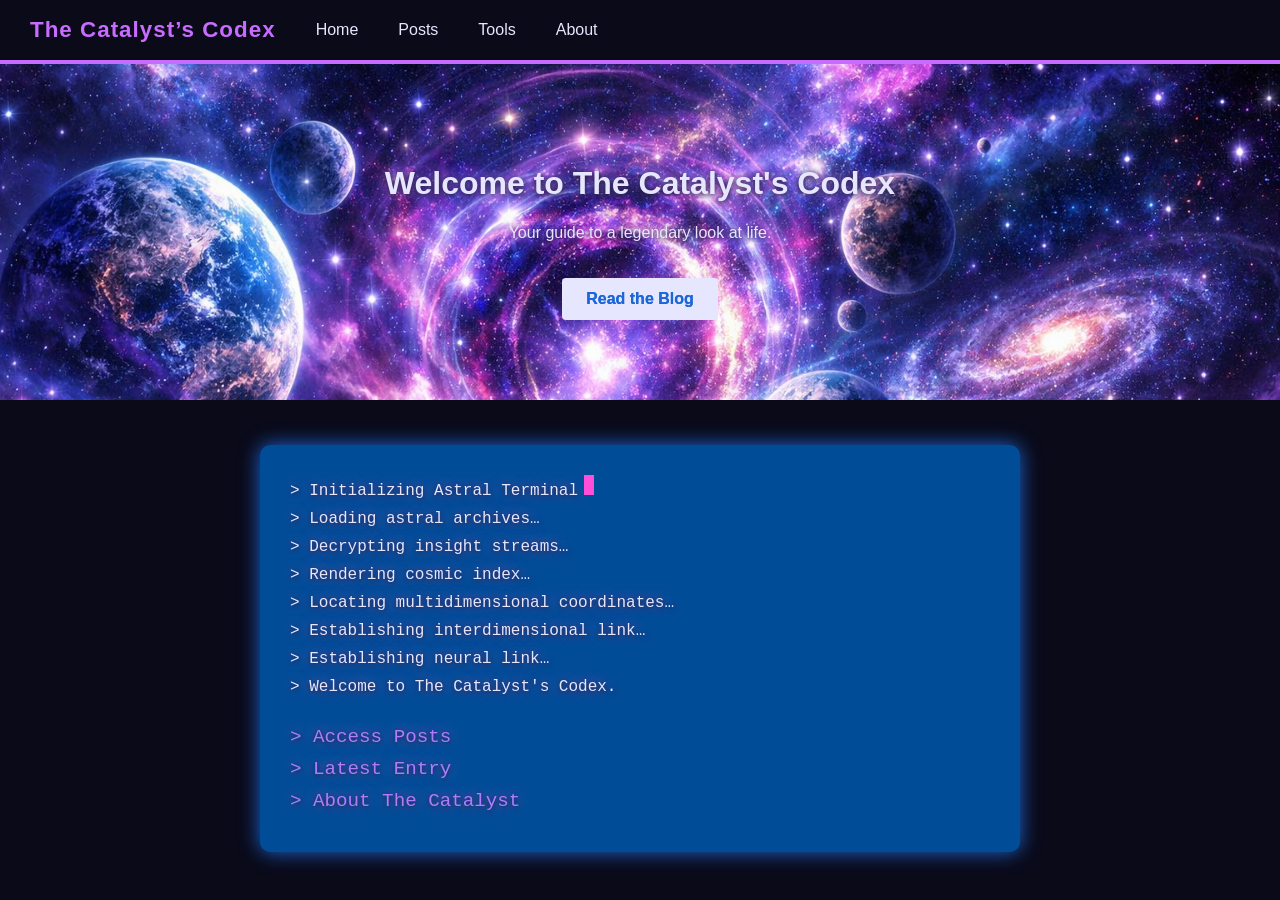
<file: index.html>
<!DOCTYPE html>
<html lang="en">
<head>
    <meta charset="UTF-8">
    <title>Catalyst's Codex</title>
    <link rel="stylesheet" href="styles/style.css">
</head>
<body>

<div id="menu"></div>
<script>
fetch("nav.html")
  .then(response => response.text())
  .then(data => {
    document.getElementById("menu").innerHTML = data;

    document.querySelector(".hamburger").addEventListener("click", () => {
        document.getElementById("menuLinks").classList.toggle("show");
    });
  });
</script>

<header class="hero">
    <h1>Welcome to The Catalyst's Codex</h1>
    <p>Your guide to a legendary look at life.</p>
    <a class="btn" href="posts.html">Read the Blog</a>
</header>

<section class="hero terminal-hero">
    <div class="terminal">
        <div class="line">> Initializing Astral Terminal<span class="cursor"></span></div>
        <div class="boot-sequence">
            <div>> Loading astral archives…</div>
            <div>> Decrypting insight streams…</div>
            <div>> Rendering cosmic index…</div>
            <div>> Locating multidimensional coordinates…</div>
            <div>> Establishing interdimensional link…</div>
            <div>> Establishing neural link…</div>
            <div>> Welcome to The Catalyst's Codex.</div>
        </div>

        <div class="terminal-links">
            <a href="posts.html" class="terminal-link">> Access Posts</a>
            <a onclick="goToLatestPost()" class="terminal-link">> Latest Entry</a>
            <a href="about.html" class="terminal-link">> About The Catalyst</a>
        </div>
    </div>
    <audio id="bootSound" src="assets/boot.mp3"></audio>
</section>

<script>
window.addEventListener("DOMContentLoaded", () => {
    const audio = document.getElementById("bootSound");
    audio.volume = 0.4; // optional: softer volume
    audio.play().catch(() => {
        // Some browsers block autoplay until user interacts
        document.addEventListener("click", () => audio.play(), { once: true });
    });
});

function goToLatestPost() {
    fetch("posts.json")
        .then(res => res.json())
        .then(posts => {
            // Sort posts by date (newest first)
            posts.sort((a, b) => new Date(b.date) - new Date(a.date));

            // Redirect to newest post
            window.location.href = "post.html?post=" + posts[0].url;
        });
}
</script>
</body>
</html>
</file>
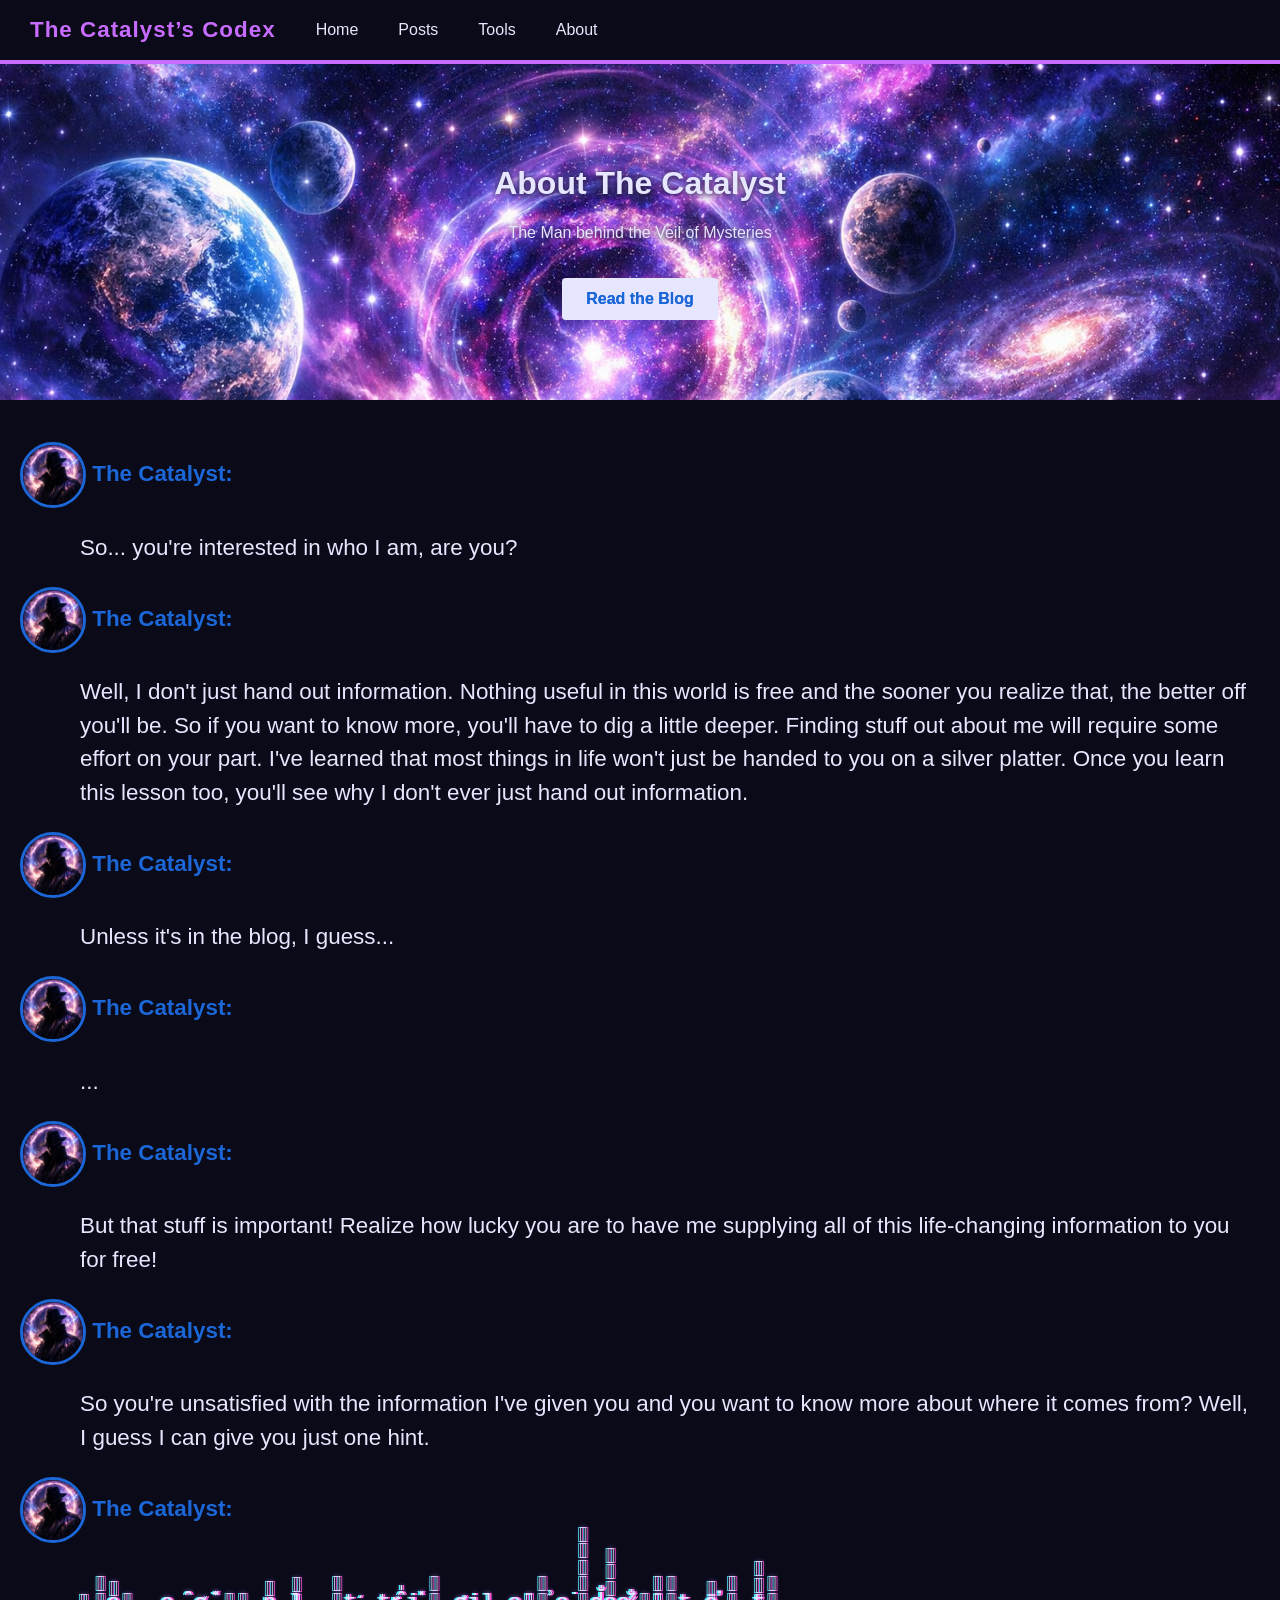
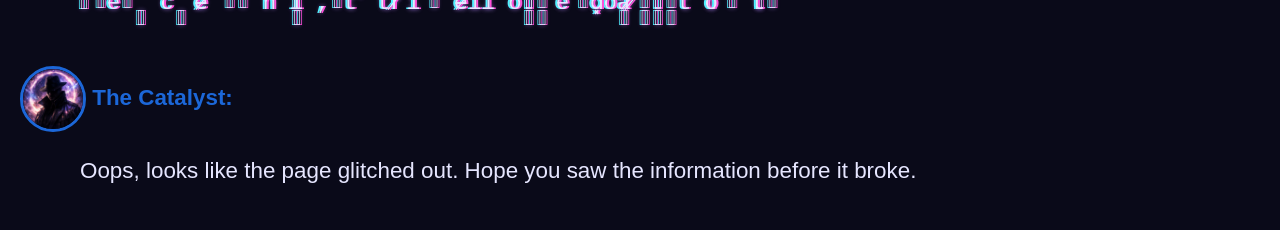
<file: about.html>
<!DOCTYPE html>
<html lang="en">
<head>
    <meta charset="UTF-8">
    <title>About the Catalyst</title>
    <link rel="stylesheet" href="styles/style.css">
</head>
<body>

<div id="menu"></div>
<script>
fetch("nav.html")
  .then(response => response.text())
  .then(data => {
    document.getElementById("menu").innerHTML = data;
  });
</script>
<script src="scripts/glitch.js"></script>

<header class="hero">
    <h1>About The Catalyst</h1>
    <p>The Man behind the Veil of Mysteries</p>
    <a class="btn" href="posts.html">Read the Blog</a>
</header>

<section class="page">
    <p class="speaker">
        <img src="assets/ai-the-catalyst.png" class="profile-pic" alt="The Catalyst">
        The Catalyst:
    </p>
    <p>
        So... you're interested in who I am, are you?
    </p>
    <p class="speaker">
        <img src="assets/ai-the-catalyst.png" class="profile-pic" alt="The Catalyst">
        The Catalyst:
    </p>
    <p>
        Well, I don't just hand out information. Nothing useful in this world is
        free and the sooner you realize that, the better off you'll be. So if you 
        want to know more, you'll have to dig a little deeper. Finding stuff out
        about me will require some effort on your part. I've learned that most 
        things in life won't just be handed to you on a silver platter. Once you
        learn this lesson too, you'll see why I don't ever just hand out information.
    </p>
    <p class="speaker">
        <img src="assets/ai-the-catalyst.png" class="profile-pic" alt="The Catalyst">
        The Catalyst:
    </p>
    <p>
        Unless it's in the blog, I guess...
    </p>
    <p class="speaker">
        <img src="assets/ai-the-catalyst.png" class="profile-pic" alt="The Catalyst">
        The Catalyst:
    </p>
    <p>
        ...
    </p>
    <p class="speaker">
        <img src="assets/ai-the-catalyst.png" class="profile-pic" alt="The Catalyst">
        The Catalyst:
    </p>
    <p>
        But that stuff is important! Realize how lucky you are to have me supplying
        all of this life-changing information to you for free!
    </p>
    <p class="speaker">
        <img src="assets/ai-the-catalyst.png" class="profile-pic" alt="The Catalyst">
        The Catalyst:
    </p>
    <p>
        So you're unsatisfied with the information I've given you and you want to
        know more about where it comes from? Well, I guess I can give you just one
        hint.
    </p>
    <p class="speaker">
        <img src="assets/ai-the-catalyst.png" class="profile-pic" alt="The Catalyst">
        The Catalyst:
    </p>
    <p class="glitch" id="corrupted"></p>
    <p class="speaker">
        <img src="assets/ai-the-catalyst.png" class="profile-pic" alt="The Catalyst">
        The Catalyst:
    </p>
    <p>
        Oops, looks like the page glitched out. Hope you saw the information before
        it broke.
    </p>
</section>

<script>
    setInterval(() => {
        document.getElementById("corrupted").innerText = corruptHybrid("I admire your commitment to seeking knowledge, but the truth is not easily found. Keep searching, and you may uncover the secrets of The Catalyst.");
    }, 120);
</script>
</body>
</html>
</file>
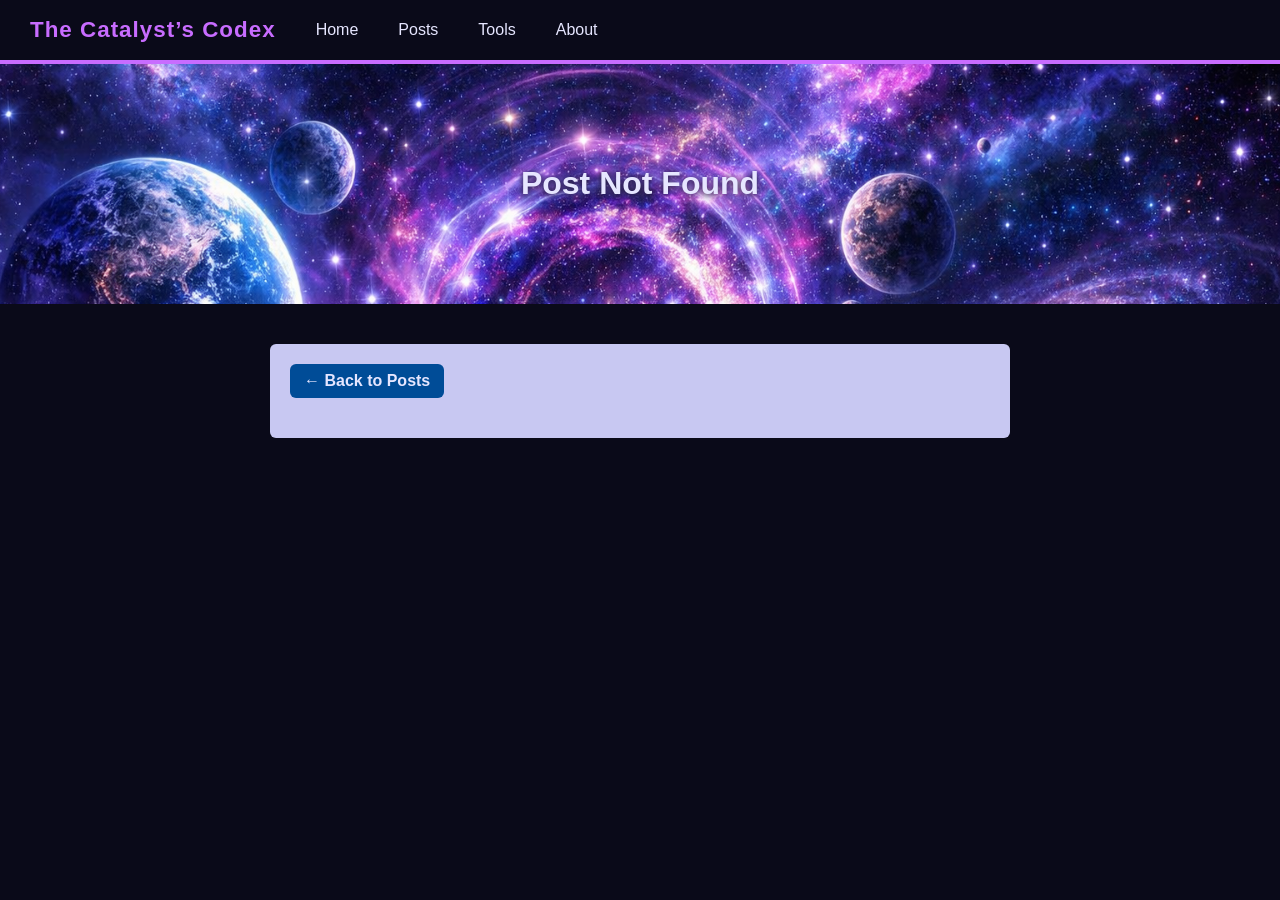
<file: post.html>
<!DOCTYPE html>
<html lang="en">
<head>
    <meta charset="UTF-8">
    <title>Loading... — Catalyst’s Codex</title>
    <link rel="stylesheet" href="../styles/style.css">
</head>
<body>

<!-- Dynamic Navigation -->
<div id="menu"></div>
<script>
fetch("../nav.html")
  .then(response => response.text())
  .then(data => {
    document.getElementById("menu").innerHTML = data;

    const burger = document.querySelector(".hamburger");
    if (burger) {
        burger.addEventListener("click", () => {
            document.getElementById("menuLinks").classList.toggle("show");
        });
    }
  });
</script>

<header class="hero">
    <h1 id="postTitle">Loading...</h1>
    <h2 id="postSubtitle" class="subtitle"></h2>
</header>

<div class="post">
    <div class="post-header-row">
        <a href="../posts.html" class="back-button">← Back to Posts</a>

        <div class="post-meta">
            <div class="date" id="postDate"></div>
            <div class="tags" id="postTags"></div>
        </div>
    </div>
    
    <div id="postContent"></div>
</div>

<script>
// ------------------------------
// TEMPLATE ENGINE FUNCTIONS
// ------------------------------

function applyVariables(text, variables) {
    return text.replace(/&var\{(.*?)\}/g, (match, varName) => {
        const value = variables[varName];
        if (!value) return match;

        // If it's a simple string
        if (typeof value === "string") {
            return value;
        }

        // If it's an image variable
        if (value.type === "image") {
            const cls = value.class ? `class="${value.class}"` : "";
            return `<img src="${value.src}" ${cls}>`;
        }

        // If it's custom HTML
        if (value.type === "html") {
            return value.html;
        }

        return match;
    });
}

function applyStyles(text, styles) {
    return text.replace(/&style\{(.*?)\}<([^>]+)>/g, (match, styleName, innerText) => {
        const style = styles[styleName];
        if (!style) return innerText;

        // Apply class
        if (style.type === "class") {
            return `<span class="${style.class}">${innerText}</span>`;
        }

        // Apply inline CSS (old behavior)
        if (Array.isArray(style)) {
            const css = style.join(" ");
            return `<span style="${css}">${innerText}</span>`;
        }

        return innerText;
    });
}

function applyEmbed(text) {
    return text.replace(/&embed\{(.*?)\}/g, (match, embedData) => {

        // Case 1: YouTube video
        if (embedData.startsWith("youtube:")) {
            const url = embedData.replace("youtube:", "").trim();
            const id = url.split("v=")[1];
            return `
                <div class="video-embed">
                    <iframe 
                        src="https://www.youtube.com/embed/${id}"
                        frameborder="0"
                        allowfullscreen
                        allow="accelerometer; autoplay; clipboard-write; encrypted-media; gyroscope; picture-in-picture"
                    ></iframe>
                </div>
            `;
        }

        // Case 2: YouTube playlist
        if (embedData.startsWith("playlist:")) {
            const url = embedData.replace("playlist:", "").trim();
            const listId = url.split("list=")[1];
            return `
                <div class="video-embed">
                    <iframe 
                        src="https://www.youtube.com/embed/videoseries?list=${listId}"
                        frameborder="0"
                        allowfullscreen
                        allow="accelerometer; autoplay; clipboard-write; encrypted-media; gyroscope; picture-in-picture"
                    ></iframe>
                </div>
            `;
        }

        // Case 3: Raw HTML embed
        if (embedData.startsWith("<")) {
            return embedData;
        }

        return match;
    });
}

function processParagraph(text, post) {
    let output = text;

    if (post.variables) {
        output = applyVariables(output, post.variables);
    }

    if (post.style) {
        output = applyStyles(output, post.style);
    }

    output = applyEmbed(output);

    return output;
}

// ------------------------------
// LOAD POST DATA
// ------------------------------

const params = new URLSearchParams(window.location.search);
const postId = params.get("post");

fetch("../posts.json")
  .then(res => res.json())
  .then(posts => {
    const post = posts.find(p => p.url === postId);

    if (!post) {
        document.getElementById("postTitle").innerText = "Post Not Found";
        return;
    }

    // Title + subtitle
    document.title = `${post.title} — Catalyst’s Codex`;
    document.getElementById("postTitle").innerText = post.title;
    document.getElementById("postSubtitle").innerText = post.snippet;

    // Date
    document.getElementById("postDate").innerText = post.date;

    // Tags
    const tagContainer = document.getElementById("postTags");
    post.tags.forEach(tag => {
        tagContainer.innerHTML += `<span class="tag">${tag}</span>`;
    });

    // Content
    const contentContainer = document.getElementById("postContent");

    post.content.forEach(paragraph => {
        const processed = processParagraph(paragraph, post);
        contentContainer.innerHTML += `<p>${processed}</p>`;
    });
});
</script>

</body>
</html>
</file>
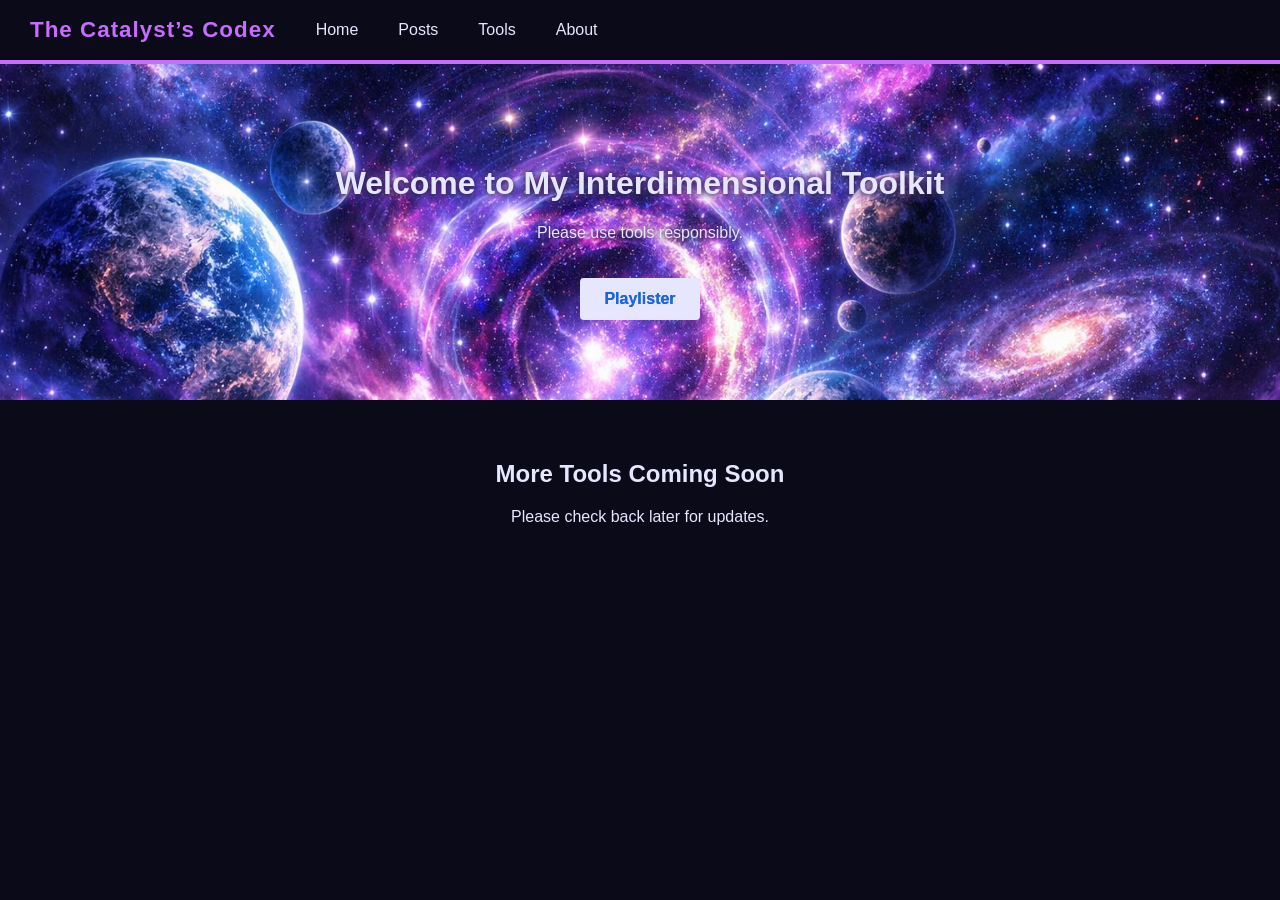
<file: tools.html>
<!DOCTYPE html>
<html lang="en">
<head>
    <meta charset="UTF-8">
    <title>Catalyst's Tools</title>
    <link rel="stylesheet" href="styles/style.css">
</head>
<body>

<div id="menu"></div>
<script>
fetch("nav.html")
  .then(response => response.text())
  .then(data => {
    document.getElementById("menu").innerHTML = data;

    document.querySelector(".hamburger").addEventListener("click", () => {
        document.getElementById("menuLinks").classList.toggle("show");
    });
  });
</script>

<header class="hero">
    <h1>Welcome to My Interdimensional Toolkit</h1>
    <p>Please use tools responsibly.</p>
    <a class="btn" href="https://DiamondHorizon.github.io/Playlister">Playlister</a>
</header>

<section class="intro">
    <h2>More Tools Coming Soon</h2>
    <p>Please check back later for updates.</p>
</section>

</body>
</html>
</file>
<file: styles/style.css>
:root {
    --astral-blue: #004c97;
    --astral-purple: #8f5cff;
    --astral-magenta: #c86cff;
    --cosmic-dark: #0a0a19;
    --light: #e6e6ff;
    --semi-light: #c8c8f2;
    --glow-cyan: #4ff3ff;
    --glow-magenta: #ff4fd8;
    --glow-purple: #b07cff;
    --glow-blue: #1C67D8;
}

body {
    margin: 0;
    font-family: Arial, sans-serif;
    background: var(--cosmic-dark);
    color: var(--light);
}

/* Hero section */
.hero {
    background-image: url('../assets/ai-astral-plane.png');
    background-position: center -130px;
    background-size: cover;
    color: var(--light);
    text-shadow: 0 1px 6px var(--cosmic-dark), 0 0 12px var(--glow-purple);
    padding: 80px 20px;
    text-align: center;
}

.sub-hero {
    background: #003a75;
    color: var(--light);
    padding: 50px 20px;
    text-align: center;
}

.btn {
    display: inline-block;
    margin-top: 20px;
    padding: 12px 24px;
    background: var(--light);
    color: var(--glow-blue);
    text-shadow: 0 0 0 var(--glow-blue);
    font-weight: bold;
    text-decoration: none;
    border-radius: 4px;
}

.page {
    padding: 20px 20px;
    margin: auto;
    font-size: 1.4rem;
    line-height: 1.5;
}

.speaker {
    font-weight: bold;
    color: var(--glow-blue);
}

.page p:not(.speaker) {
    padding-left: 60px;
}

/* Intro section */
.intro {
    padding: 40px 20px;
    max-width: 700px;
    margin: auto;
    text-align: center;
}

/* Posts list */
.post-list ul {
    list-style: none;
    padding: 0;
    max-width: 700px;
    margin: 40px auto;
}

.post-list li {
    margin: 15px 0;
}

.post-list a {
    color: #004c97;
    font-size: 1.2rem;
    text-decoration: none;
}

/* Blog post */
.post {
    max-width: 700px;
    margin: 40px auto;
    padding: 20px;
    background: var(--semi-light);
    color: var(--cosmic-dark);
    border-radius: 6px;
    overflow: hidden;
}

.post p:last-child {
    margin-bottom: 0;
}

.post .date {
    color: #666;
    font-size: 0.9rem;
}

/* Base Menu Bar */
.menu {
    height: 60px;
    padding-left: 30px;
    background: var(--cosmic-dark);
    backdrop-filter: blur(8px);
    display: flex;
    align-items: center;
    position: sticky;
    top: 0;
    z-index: 1000;
    border-bottom: 4px solid var(--astral-magenta);
}

.menu .logo {
    font-size: 1.4rem;
    font-weight: bold;
    color: var(--astral-magenta);
    letter-spacing: 1px;
}

.menu .logo a {
    color: var(--astral-magenta);
    text-decoration: none;
}

/* Desktop Links */
.menu-links {
    list-style: none;
    display: flex;
    height: 100%;
    padding: 0;
    padding-left: 20px;
}

.menu-links li {
    height: 100%;
    display: flex;
    align-items: center;
}

.menu-links li a {
    display: flex;
    align-items: center;
    height: 100%;
    border-radius: 8px;
    padding: 0 20px; /* horizontal padding only */
}

.menu-links li a:hover {
    background: rgba(255, 255, 255, 0.1);
    color: var(--glow-blue);
}

.menu-links a {
    color: var(--light);
    text-decoration: none;
    font-size: 1rem;
    transition: 0.2s ease;
}

.menu-links a:hover {
    color: var(--glow-purple);
}

/* Hamburger Icon */
.hamburger {
    display: flex;
    flex-direction: column;
    gap: 5px;
    cursor: pointer;
}

.hamburger span {
    width: 28px;
    height: 3px;
    background: #dcdcff;
    border-radius: 3px;
}

/* Mobile */
@media (max-width: 700px) {
    .menu-links {
        display: none;
        flex-direction: column;
        background: var(--cosmic-dark);
        position: absolute;
        top: 60px;
        padding: 15px 20px;
        border-radius: 8px;
    }

    .menu-links.show {
        display: flex;
    }

    .hamburger {
        display: flex;
    }
}

.profile-pic {
  width: 60px;              /* size of the circle */
  height: 60px;
  border-radius: 50%;       /* makes it circular */
  border: 3px solid var(--glow-blue); /* optional border */
  object-fit: cover;        /* crops the image neatly */
  vertical-align: middle;   /* aligns with text */
}

.posts-container {
    display: flex;
    gap: 40px;
    max-width: 1000px;
    margin: 40px auto;
}

.recent-posts {
    flex: 2;
}

.recent-posts a {
    text-decoration: none;
    color: var(--astral-blue);
}

.recent-posts a:hover {
    color: var(--glow-blue);
}

.search-panel {
    flex: 1;
    background: var(--semi-light);
    color: var(--cosmic-dark);
    padding: 20px;
    border-radius: 8px;
}

#recentPosts .post-snippet {
    background: var(--semi-light);
    color: var(--cosmic-dark);
    padding: 15px;
    margin-bottom: 15px;
    border-radius: 6px;
}

#tagFilters label {
    display: block;
    margin-bottom: 8px;
}

#paginationControls {
    margin-top: 20px;
}

#paginationControls button {
    background: var(--astral-purple);
    color: white;
    border: none;
    padding: 8px 14px;
    border-radius: 6px;
    cursor: pointer;
    margin: 0 5px;
}

#paginationControls button:hover {
    background: var(--glow-purple);
}

.tags {
    margin: 10px 0 20px 0;
}

.tag {
    display: inline-block;
    background: var(--astral-magenta );
    color: var(--light);
    padding: 4px 10px;
    border-radius: 6px;
    margin-right: 8px;
    font-size: 0.85rem;
}

.inline-image {
    height: 1.2em;
    vertical-align: middle;
}

.main-image {
    width: 300px;
    float: left;
    margin: 10px 20px 10px 0;
    border-radius: 10px;
}

.post-header-row {
    display: flex;
    justify-content: space-between;
    align-items: center;
    margin-bottom: 20px;
}

/* Back button */
.back-button {
    display: inline-block;
    padding: 8px 14px;
    background: var(--astral-blue);
    color: var(--light);
    text-decoration: none;
    border-radius: 6px;
    font-weight: bold;
    transition: 0.2s ease;
}

.back-button:hover {
    background: var(--glow-blue);
}

/* Right-side meta block */
.post-meta {
    text-align: right;
}

.post-meta .date {
    color: #666;
    font-size: 0.9rem;
    margin-bottom: 6px;
}

.post-meta .tags {
    margin: 0;
}

@media (max-width: 600px) {
    .post-header-row {
        flex-direction: column;
        align-items: flex-start;
        gap: 10px;
    }

    .post-meta {
        text-align: left;
    }
}

/* Terminal Hero */
.terminal-hero {
    text-align: left;
    background: var(--cosmic-dark);
    padding: 45px 40px;
    font-family: "Consolas", "Courier New", monospace;
}

.terminal {
    max-width: 700px;
    margin: auto;
    background: var(--astral-blue);
    padding: 30px;
    border-radius: 10px;
    backdrop-filter: blur(6px);
    color: var(--light);
    box-shadow: 0 0 20px var(--glow-blue);
}

/* Blinking cursor */
.cursor {
    display: inline-block;
    width: 10px;
    height: 20px;
    background: var(--glow-magenta);
    margin-left: 6px;
    animation: blink 0.8s infinite;
}

@keyframes blink {
    0% { opacity: 1; }
    50% { opacity: 0; }
    100% { opacity: 1; }
}

/* Boot sequence */
.boot-sequence div {
    margin-top: 10px;
    color: var(--light);
    opacity: 0;
    animation: boot 0.8s forwards;
}

.boot-sequence div:nth-child(1) { animation-delay: 0.2s; }
.boot-sequence div:nth-child(2) { animation-delay: 1.0s; }
.boot-sequence div:nth-child(3) { animation-delay: 1.2s; }
.boot-sequence div:nth-child(4) { animation-delay: 1.4s; }
.boot-sequence div:nth-child(5) { animation-delay: 1.8s; }
.boot-sequence div:nth-child(6) { animation-delay: 2.4s; }
.boot-sequence div:nth-child(7) { animation-delay: 3.0s; }

@keyframes boot {
    to { opacity: 1; }
}

/* Terminal links */
.terminal-links {
    margin-top: 30px;
}

.terminal-link {
    display: block;
    color: var(--glow-purple);
    text-decoration: none;
    font-size: 1.2rem;
    margin: 10px 0;
    transition: 0.2s ease;
}

.terminal-link:hover {
    color: var(--glow-magenta);
    transform: translateX(6px);
}

.glitch {
    position: relative;
    display: inline-block;
    color: var(--light);
    font-family: "Consolas", "Courier New", monospace;

    /* Jitter the REAL text */
    animation: glitch-flicker 0.15s infinite;

    /* RGB ghost layers (replaces ::before/::after) */
    text-shadow:
        2px 0 var(--glow-magenta),
        -2px 0 var(--glow-cyan),
        0 0 4px var(--glow-purple),
        0 0 8px rgba(255,255,255,0.15);
}


/* Duplicate layers for RGB split */
.glitch::before,
.glitch::after {
    content: attr(data-text);
    position: absolute;
    left: 0;
    top: 0;
    pointer-events: none;
}

.glitch::before {
    color: var(--glow-magenta);
    animation: glitch-before 0.3s infinite;
}

.glitch::after {
    color: var(--glow-cyan);
    animation: glitch-after 0.3s infinite;
}

/* Flicker */
@keyframes glitch-flicker {
    0% { opacity: 1; }
    50% { opacity: 0.85; }
    100% { opacity: 1; }
}

/* Horizontal jitter */
@keyframes glitch-before {
    0% { transform: translate(0, 0); opacity: 0.3; }
    20% { transform: translate(-2px, -1px); opacity: 0.6; }
    40% { transform: translate(2px, 1px); opacity: 0.4; }
    60% { transform: translate(-1px, 2px); opacity: 0.7; }
    80% { transform: translate(1px, -2px); opacity: 0.5; }
    100% { transform: translate(0, 0); opacity: 0.3; }
}

@keyframes glitch-after {
    0% { transform: translate(0, 0); opacity: 0.3; }
    20% { transform: translate(2px, 1px); opacity: 0.6; }
    40% { transform: translate(-2px, -1px); opacity: 0.4; }
    60% { transform: translate(1px, -2px); opacity: 0.7; }
    80% { transform: translate(-1px, 2px); opacity: 0.5; }
    100% { transform: translate(0, 0); opacity: 0.3; }
}

.video-embed {
    margin: 20px 0;
    width: 100%;
    max-width: 700px;
}

.video-embed iframe {
    width: 100%;
    height: 400px;
    border-radius: 8px;
}
</file>
